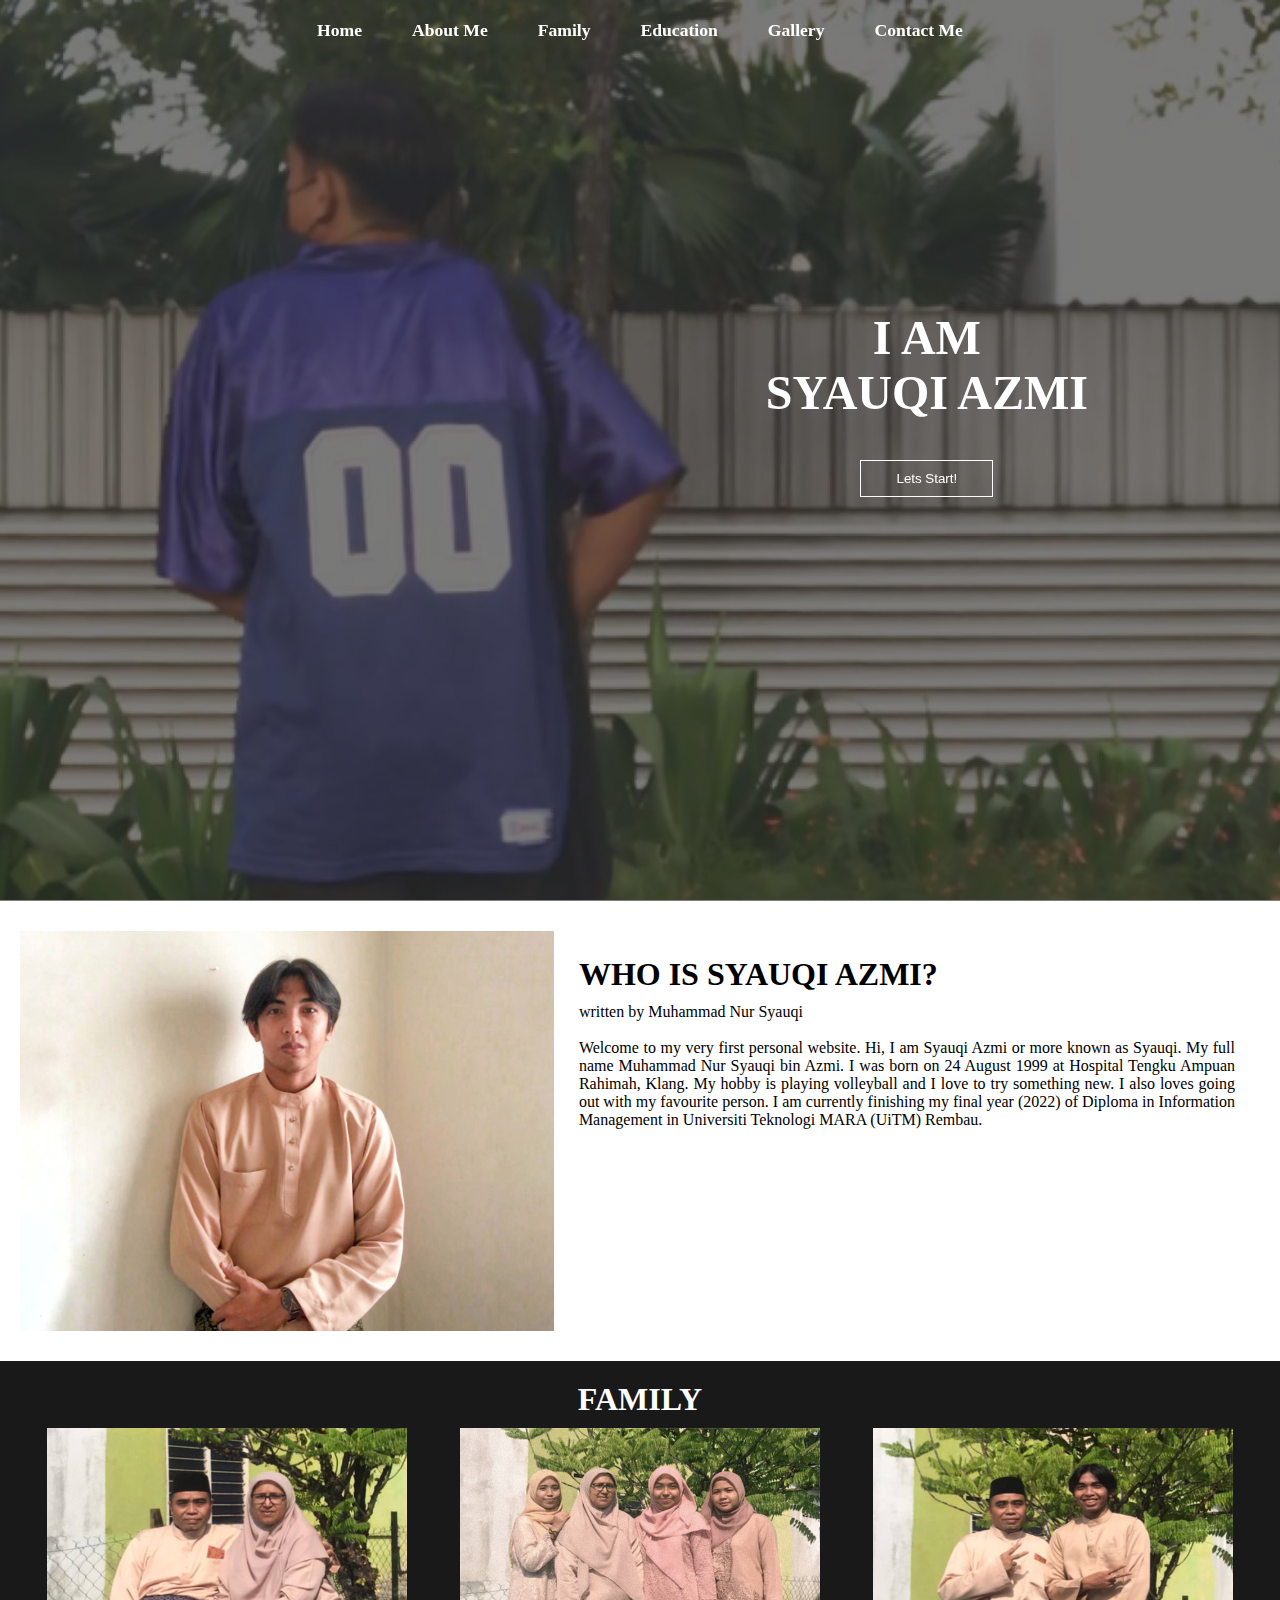
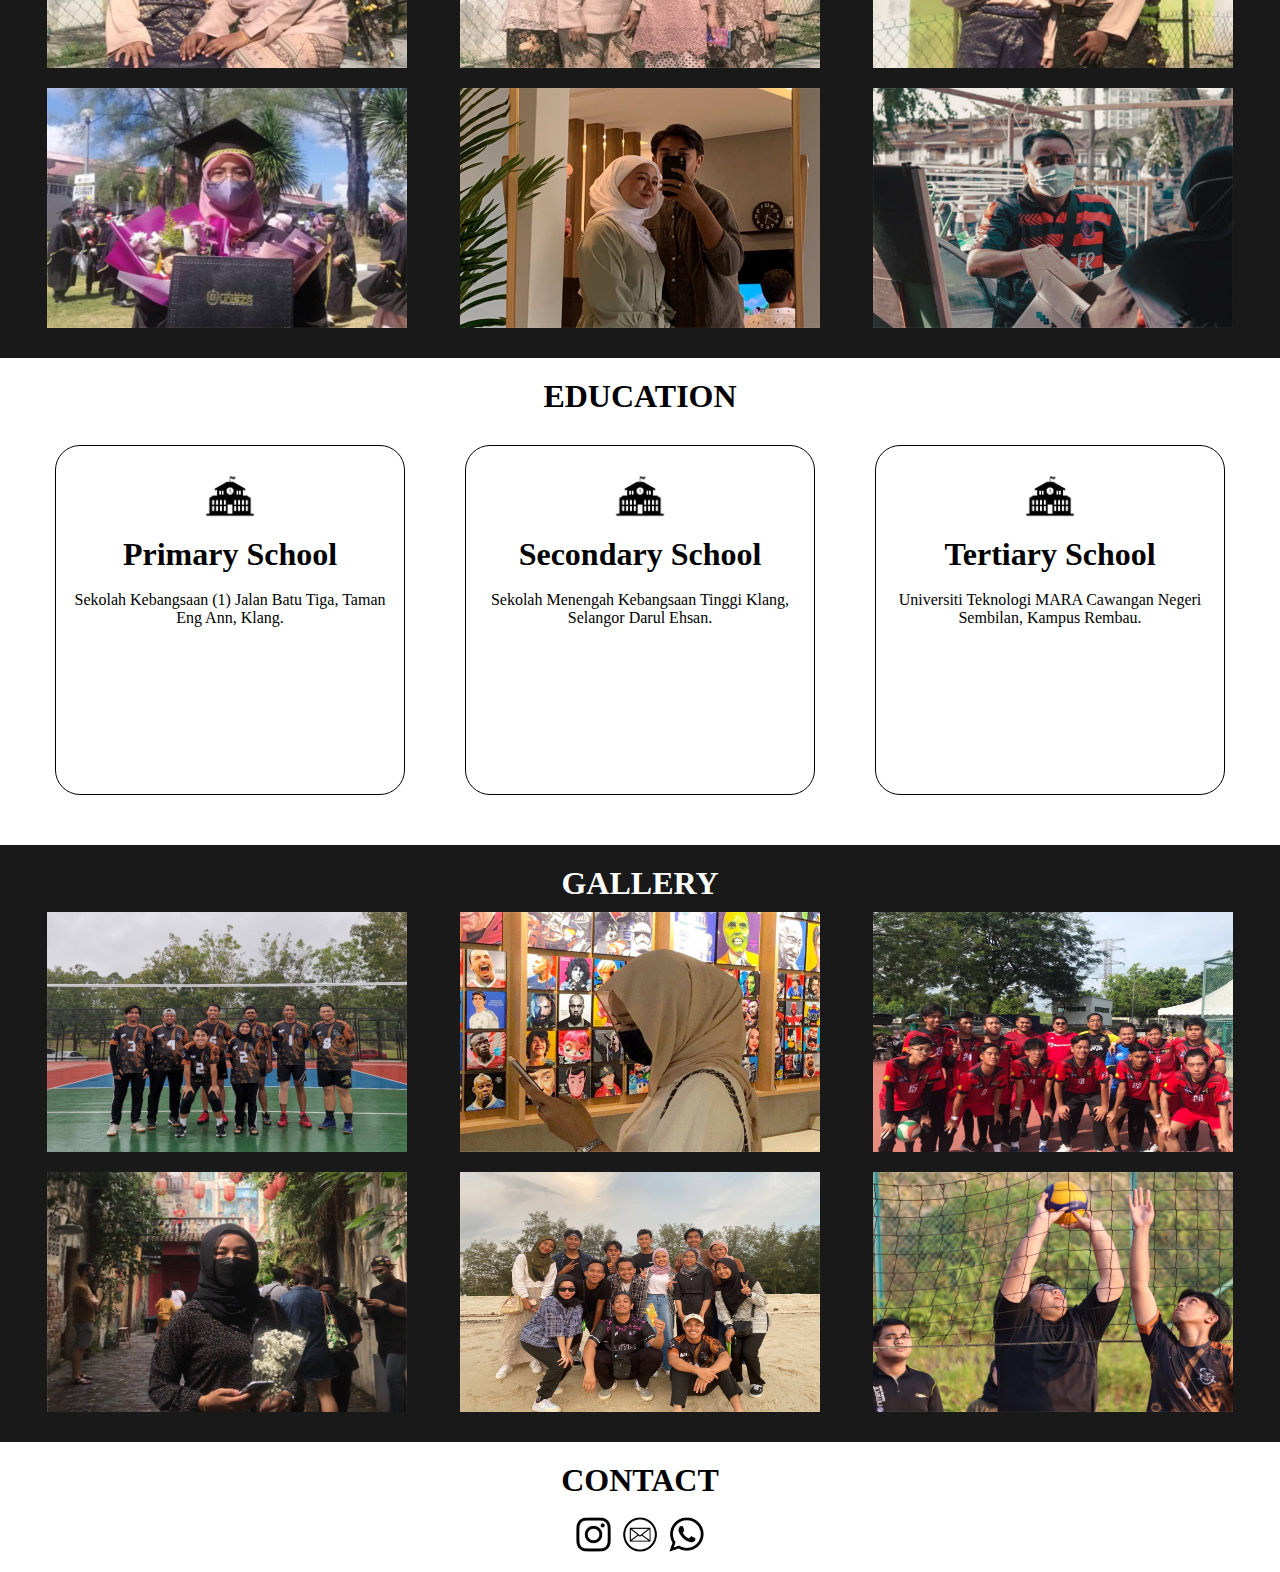
<file: index.html>
<html lang="en">
<head>
    <meta charset="UTF-8">
    <meta name="viewport" content="width=device-width, initial-scale=1.0">
    <title>Document</title>
    <link rel="stylesheet" href="index.css">
    <link rel="stylesheet" media="screen and (max-width:800px)" href="CSS Folder/tablet.css">
    <link rel="stylesheet" media="screen and (max-width:530px)" href="CSS Folder/phone.css">
</head>
<body>
    <nav class="navbar">
        <ul>
            <li><a href="index.html">Home</a></li>
            <li><a href="about.html">About Me</a></li>
            <li><a href="family.html">Family</a></li>
            <li><a href="education.html">Education</a></li>
            <li><a href="gallery.html">Gallery</a></li>
            <li><a href="#contact">Contact Me</a></li>
        </ul>
    </nav>

    <section id="home">
        <div class="main">
            <h1 class="heading">I AM <br>SYAUQI AZMI</h1>
            <button class="btn">
                Lets Start!
            </button>
        </div>
    </section>

    <section id="about">
        <div id="pic">
            <img src="Photos/About Nurami 1.jpg" alt="">
            <div id="intro">
                <h2>WHO IS SYAUQI AZMI?</h2>
                <p>written by Muhammad Nur Syauqi<br><br>Welcome to my very first personal website. Hi, I am Syauqi Azmi or more known as Syauqi. My full name Muhammad Nur Syauqi bin Azmi. I was born on 24 August 1999 at Hospital Tengku Ampuan Rahimah, Klang. My hobby is playing volleyball and I love to try something new. I also loves going out with my favourite person. I am currently finishing my final year (2022) of Diploma in Information Management in Universiti Teknologi MARA (UiTM) Rembau.</p>
            </div>
        </div>
    </section>

    <section id="family">
        <h1 class="headings">FAMILY</h1>
        <div class="gallery">
            <img src="Photos/Gallery Family 2.jpg">
            <img src="Photos/Gallery Family 3.jpg">
            <img src="Photos/Gallery Family 7.jpg">
            <img src="Photos/Gallery Family 4.jpg">
            <img src="Photos/Gallery Family 5.jpg">
            <img src="Photos/Gallery Family 1.jpg">
        </div>
    </section>
    
    <section id="education">
        <h1 class="headings">EDUCATION</h1>
        <div class="row">
            <div class="box">
                <img src="Photos/Symbol for School.png" alt=",">
                <h1 class="headings">Primary School</h1>
                <br>
                <p>Sekolah Kebangsaan (1) Jalan Batu Tiga, Taman Eng Ann, Klang.</p>
            </div>
            <div class="box">
                <img src="Photos/Symbol for School.png" alt=",">
                <h1 class="headings">Secondary School</h1>
                <br>
                <p>Sekolah Menengah Kebangsaan Tinggi Klang, Selangor Darul Ehsan.</p>
            </div>
            <div class="box">
                <img src="Photos/Symbol for School.png" alt=",">
                <h1 class="headings">Tertiary School</h1>
                <br>
                <p>Universiti Teknologi MARA Cawangan Negeri Sembilan, Kampus Rembau.</p>
            </div>
        </div>
    </section>

    <section id="gallery">
        <h1 class="headings">GALLERY</h1>
        <style>
            Gallery{
                background-color: black;
            }
        </style>
        <div class="gallery">
            <img src="Photos/Gallery Image 1.jpg">
            <img src="Photos/Gallery Image 2.jpg">
            <img src="Photos/Gallery Image 3.jpg">
            <img src="Photos/Gallery Image 6.jpg">
            <img src="Photos/Gallery Image 5.jpg">
            <img src="Photos/Gallery Image 4.jpg">
        </div>
    </section>

    <section id="contact">
        <h1 class="headings">CONTACT</h1>
        <br>
        <div class="row">
            <a href="https://www.instagram.com/syauqiami/" target="_blank">
            <img src="Photos/Logo Instagram.jpg" width="auto" height="35">
            </a>
            
            <a href="mailto:mdnursyauqi@gmail.com?" subject="Hello there!" target="_blank">
            <img src="Photos/Logo Email.jpg" width="auto" height="35">
            </a>
            
            <a href="https://wa.me/60182870304" target="_blank">
            <img src="Photos/Logo Whatsapp.jpg" width="auto" height="35">
            </a>
        </div>
    </section>

</body>
</html>
</file>
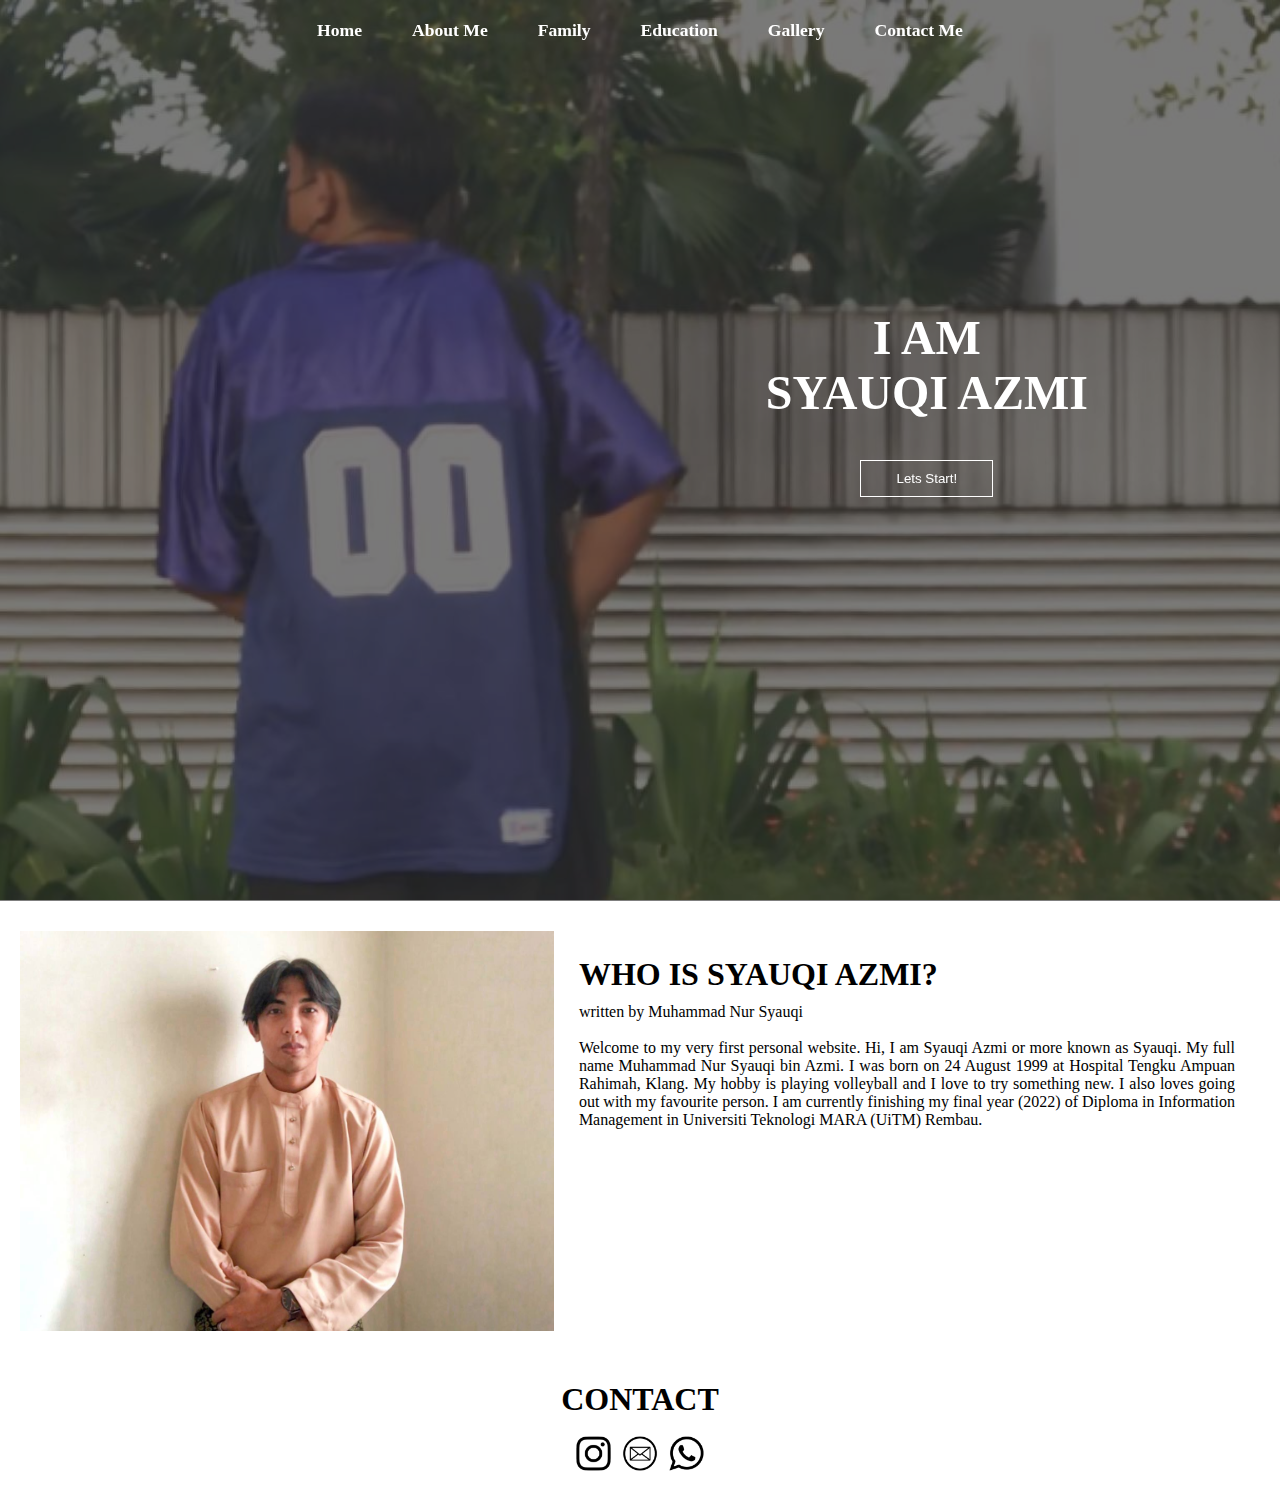
<file: about.html>
<html lang="en">
<head>
    <meta charset="UTF-8">
    <meta name="viewport" content="width=device-width, initial-scale=1.0">
    <title>Document</title>
    <link rel="stylesheet" href="index.css">
    <link rel="stylesheet" media="screen and (max-width:800px)" href="CSS Folder/tablet.css">
    <link rel="stylesheet" media="screen and (max-width:530px)" href="CSS Folder/phone.css">
</head>
<body>
    <nav class="navbar">
        <ul>
            <li><a href="index.html">Home</a></li>
            <li><a href="about.html">About Me</a></li>
            <li><a href="family.html">Family</a></li>
            <li><a href="education.html">Education</a></li>
            <li><a href="gallery.html">Gallery</a></li>
            <li><a href="#contact">Contact Me</a></li>
        </ul>
    </nav>

    <section id="home">
        <div class="main">
            <h1 class="heading">I AM <br>SYAUQI AZMI</h1>
            <button class="btn">
                Lets Start!
            </button>
        </div>
    </section>

    <section id="about">
        <div id="pic">
            <img src="Photos/About Nurami 1.jpg" alt="">
            <div id="intro">
                <h2>WHO IS SYAUQI AZMI?</h2>
                <p>written by Muhammad Nur Syauqi<br><br>Welcome to my very first personal website. Hi, I am Syauqi Azmi or more known as Syauqi. My full name Muhammad Nur Syauqi bin Azmi. I was born on 24 August 1999 at Hospital Tengku Ampuan Rahimah, Klang. My hobby is playing volleyball and I love to try something new. I also loves going out with my favourite person. I am currently finishing my final year (2022) of Diploma in Information Management in Universiti Teknologi MARA (UiTM) Rembau.</p>
            </div>
        </div>
    </section>

    <section id="contact">
        <h1 class="headings">CONTACT</h1>
        <br>
        <div class="row">
            <a href="https://www.instagram.com/syauqiami/" target="_blank">
            <img src="Photos/Logo Instagram.jpg" width="auto" height="35">
            </a>
            
            <a href="mailto:mdnursyauqi@gmail.com?" subject="Hello there!" target="_blank">
            <img src="Photos/Logo Email.jpg" width="auto" height="35">
            </a>
            
            <a href="https://wa.me/60182870304" target="_blank">
            <img src="Photos/Logo Whatsapp.jpg" width="auto" height="35">
            </a>
        </div>
    </section>

</body>
</html>
</file>
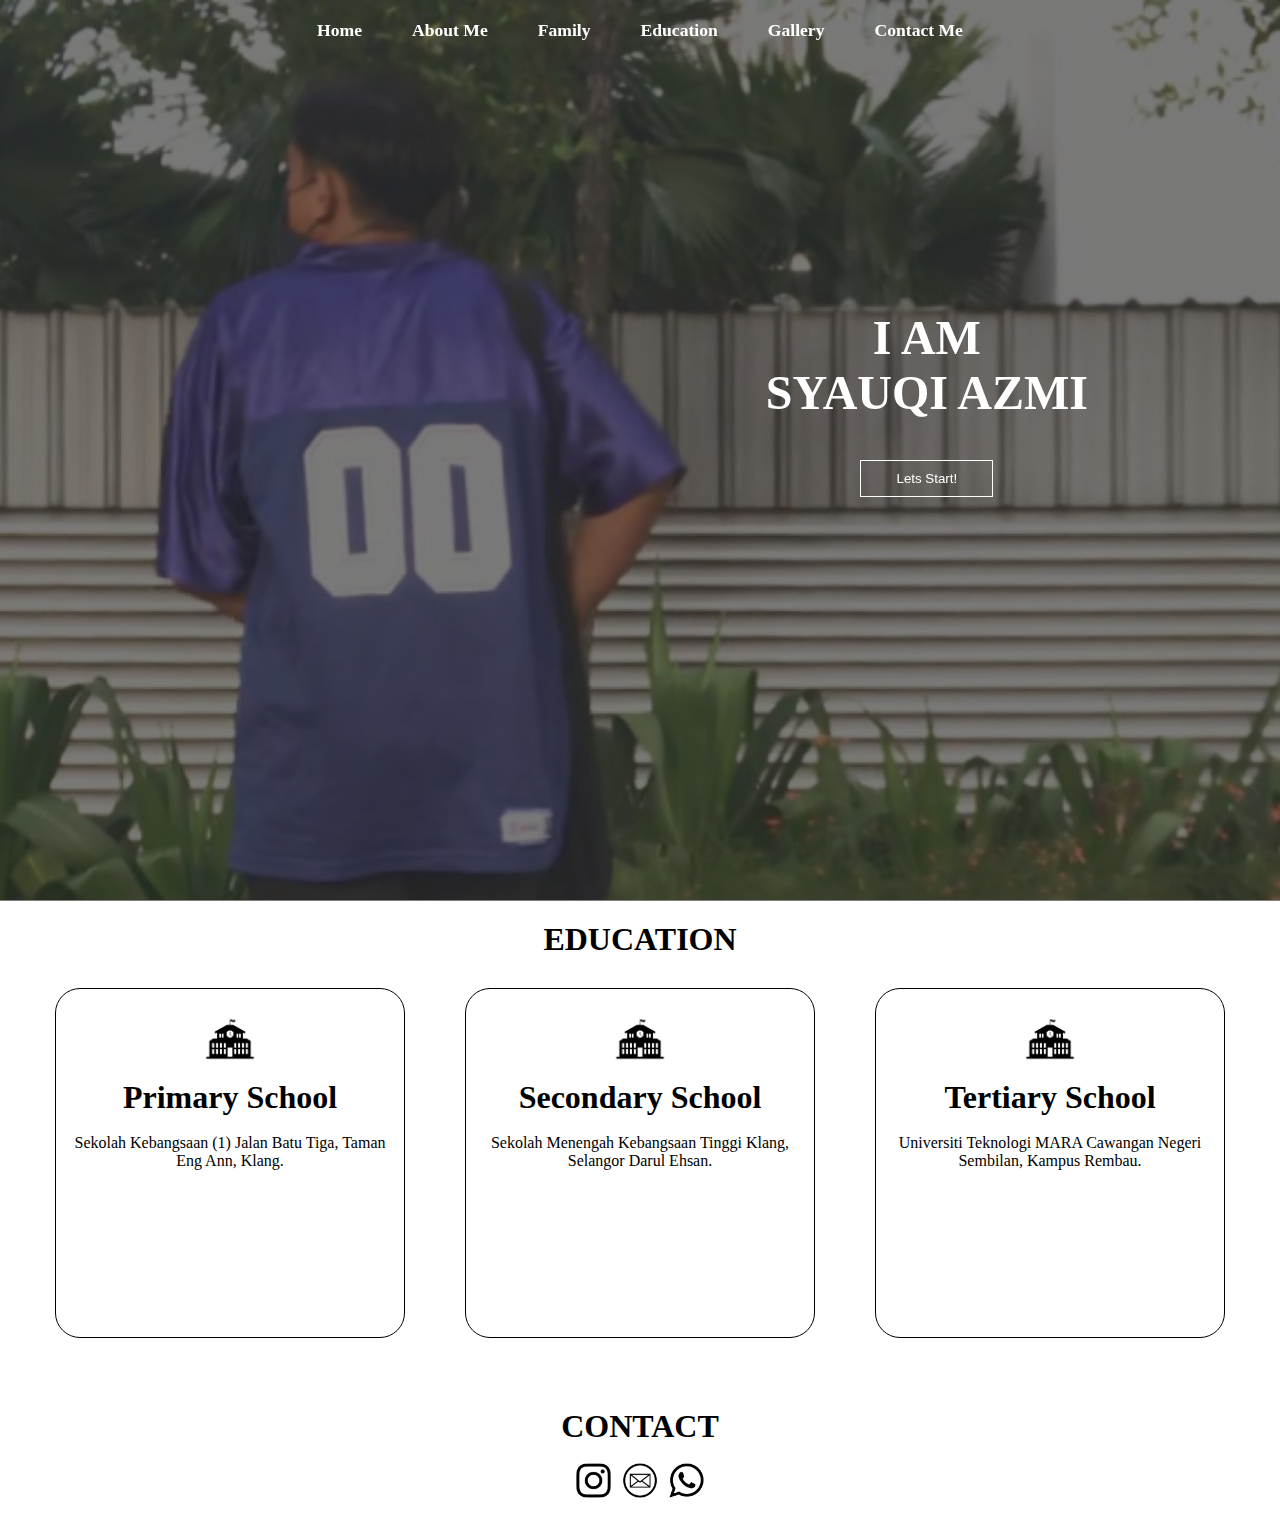
<file: education.html>
<html lang="en">
<head>
    <meta charset="UTF-8">
    <meta name="viewport" content="width=device-width, initial-scale=1.0">
    <title>Document</title>
    <link rel="stylesheet" href="index.css">
    <link rel="stylesheet" media="screen and (max-width:800px)" href="CSS Folder/tablet.css">
    <link rel="stylesheet" media="screen and (max-width:530px)" href="CSS Folder/phone.css">
</head>
<body>
    <nav class="navbar">
        <ul>
            <li><a href="index.html">Home</a></li>
            <li><a href="about.html">About Me</a></li>
            <li><a href="family.html">Family</a></li>
            <li><a href="education.html">Education</a></li>
            <li><a href="gallery.html">Gallery</a></li>
            <li><a href="#contact">Contact Me</a></li>
        </ul>
    </nav>

    <section id="home">
        <div class="main">
            <h1 class="heading">I AM <br>SYAUQI AZMI</h1>
            <button class="btn">
                Lets Start!
            </button>
        </div>
    </section>

    <section id="education">
        <h1 class="headings">EDUCATION</h1>
        <div class="row">
            <div class="box">
                <img src="Photos/Symbol for School.png" alt=",">
                <h1 class="headings">Primary School</h1>
                <br>
                <p>Sekolah Kebangsaan (1) Jalan Batu Tiga, Taman Eng Ann, Klang.</p>
            </div>
            <div class="box">
                <img src="Photos/Symbol for School.png" alt=",">
                <h1 class="headings">Secondary School</h1>
                <br>
                <p>Sekolah Menengah Kebangsaan Tinggi Klang, Selangor Darul Ehsan.</p>
            </div>
            <div class="box">
                <img src="Photos/Symbol for School.png" alt=",">
                <h1 class="headings">Tertiary School</h1>
                <br>
                <p>Universiti Teknologi MARA Cawangan Negeri Sembilan, Kampus Rembau.</p>
            </div>
        </div>
    </section>

    <section id="contact">
        <h1 class="headings">CONTACT</h1>
        <br>
        <div class="row">
            <a href="https://www.instagram.com/syauqiami/" target="_blank">
            <img src="Photos/Logo Instagram.jpg" width="auto" height="35">
            </a>
            
            <a href="mailto:mdnursyauqi@gmail.com?" subject="Hello there!" target="_blank">
            <img src="Photos/Logo Email.jpg" width="auto" height="35">
            </a>
            
            <a href="https://wa.me/60182870304" target="_blank">
            <img src="Photos/Logo Whatsapp.jpg" width="auto" height="35">
            </a>
        </div>
    </section>

</body>
</html>
</file>
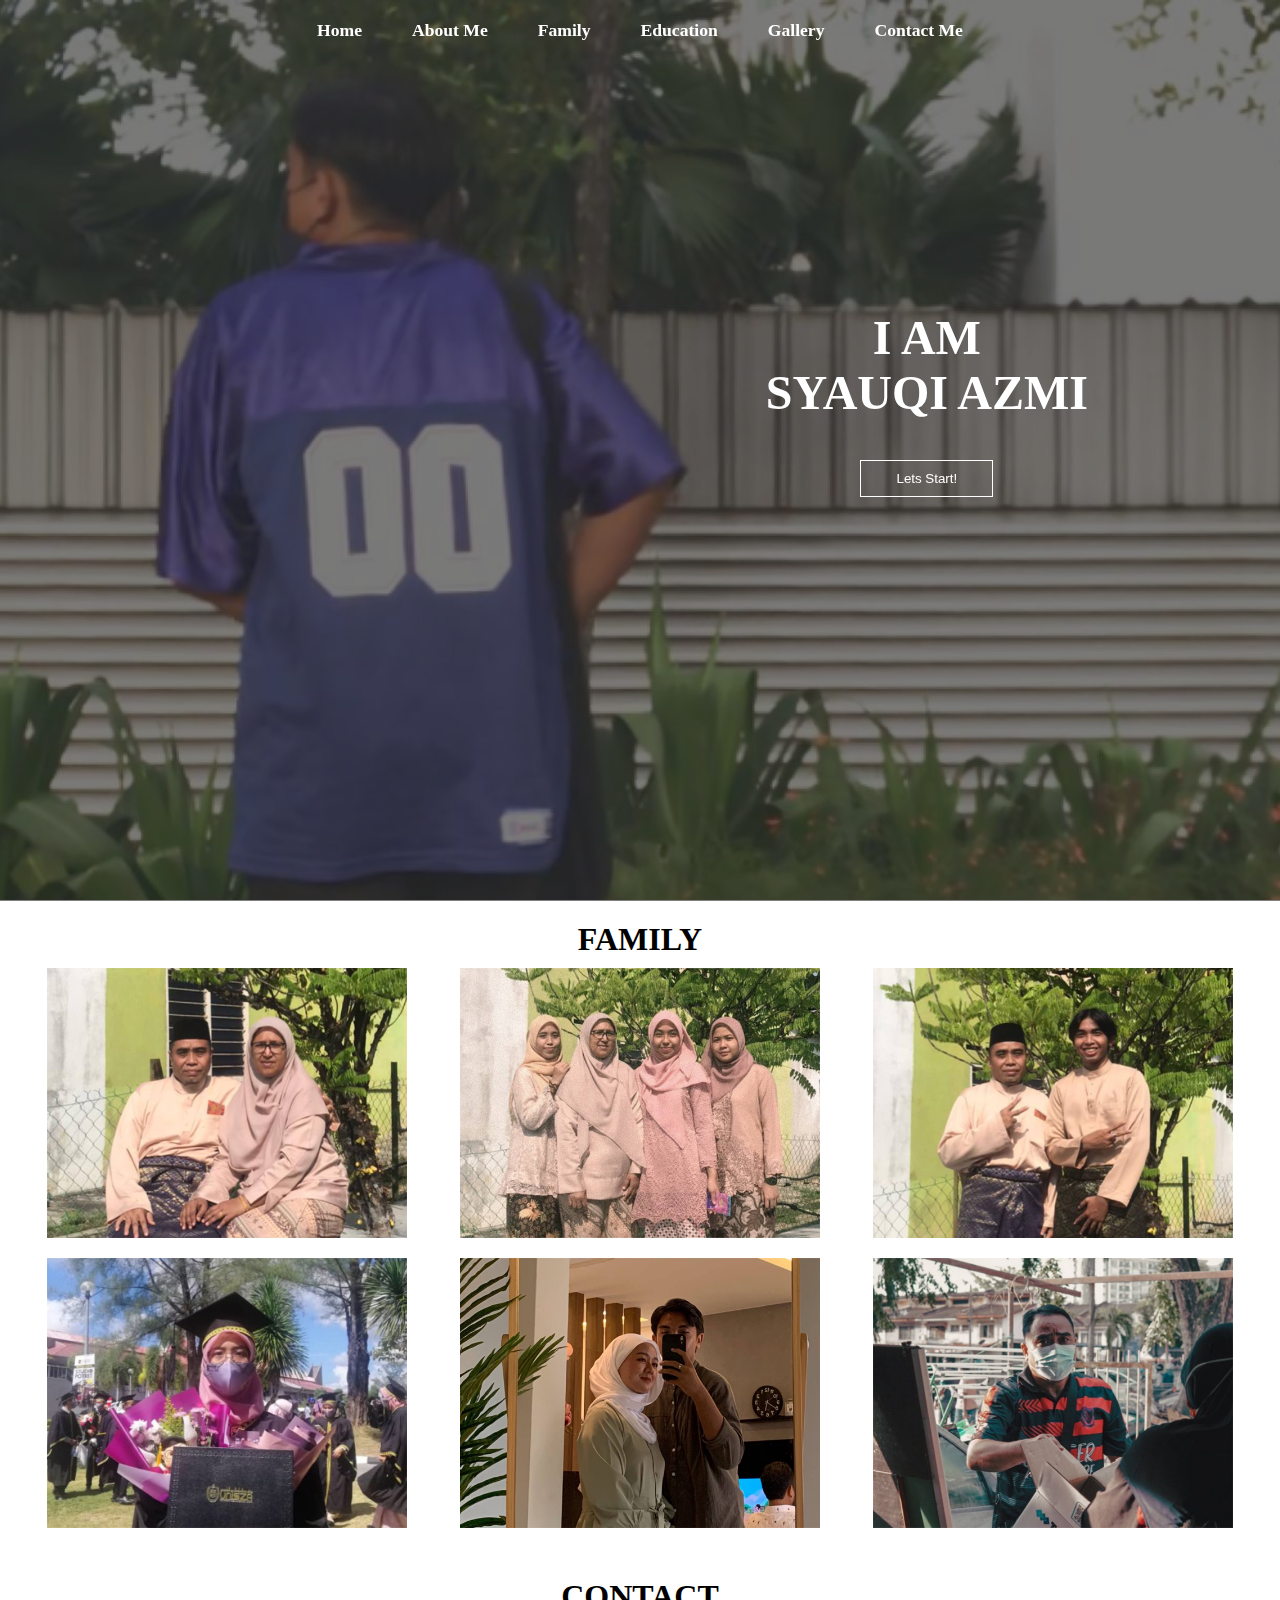
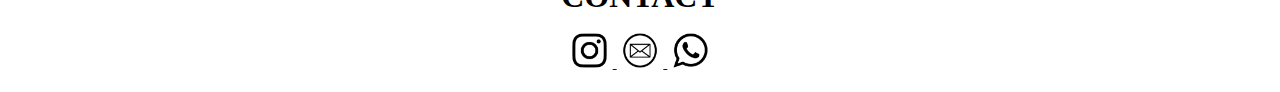
<file: family.html>
<html lang="en">
<head>
    <meta charset="UTF-8">
    <meta name="viewport" content="width=device-width, initial-scale=1.0">
    <title>Document</title>
    <link rel="stylesheet" href="family.css">
    <link rel="stylesheet" media="screen and (max-width:800px)" href="CSS Folder/tablet.css">
    <link rel="stylesheet" media="screen and (max-width:530px)" href="CSS Folder/phone.css">
</head>
<body>
    <nav class="navbar">
        <ul>
            <li><a href="index.html">Home</a></li>
            <li><a href="about.html">About Me</a></li>
            <li><a href="family.html">Family</a></li>
            <li><a href="education.html">Education</a></li>
            <li><a href="gallery.html">Gallery</a></li>
            <li><a href="#contact">Contact Me</a></li>
        </ul>
    </nav>

    <section id="home">
        <div class="main">
            <h1 class="heading">I AM <br>SYAUQI AZMI</h1>
            <button class="btn">
                Lets Start!
            </button>
        </div>
    </section>

    <section id="family">
        <h1 class="headings">FAMILY</h1>
        <div class="gallery">
            <img src="Photos/Gallery Family 2.jpg">
            <img src="Photos/Gallery Family 3.jpg">
            <img src="Photos/Gallery Family 7.jpg">
            <img src="Photos/Gallery Family 4.jpg">
            <img src="Photos/Gallery Family 5.jpg">
            <img src="Photos/Gallery Family 1.jpg">
        </div>
    </section>

    <section id="contact">
        <h1 class="headings">CONTACT</h1>
        <br>
        <div class="row">
            <a href="https://www.instagram.com/syauqiami/" target="_blank">
            <img src="Photos/Logo Instagram.jpg" width="auto" height="35">
            </a>
            
            <a href="mailto:mdnursyauqi@gmail.com?" subject="Hello there!" target="_blank">
            <img src="Photos/Logo Email.jpg" width="auto" height="35">
            </a>

            <a href="https://wa.me/60182870304" target="_blank">
            <img src="Photos/Logo Whatsapp.jpg" width="auto" height="35">
            </a>
        </div>
    </section>

</body>
</html>
</file>
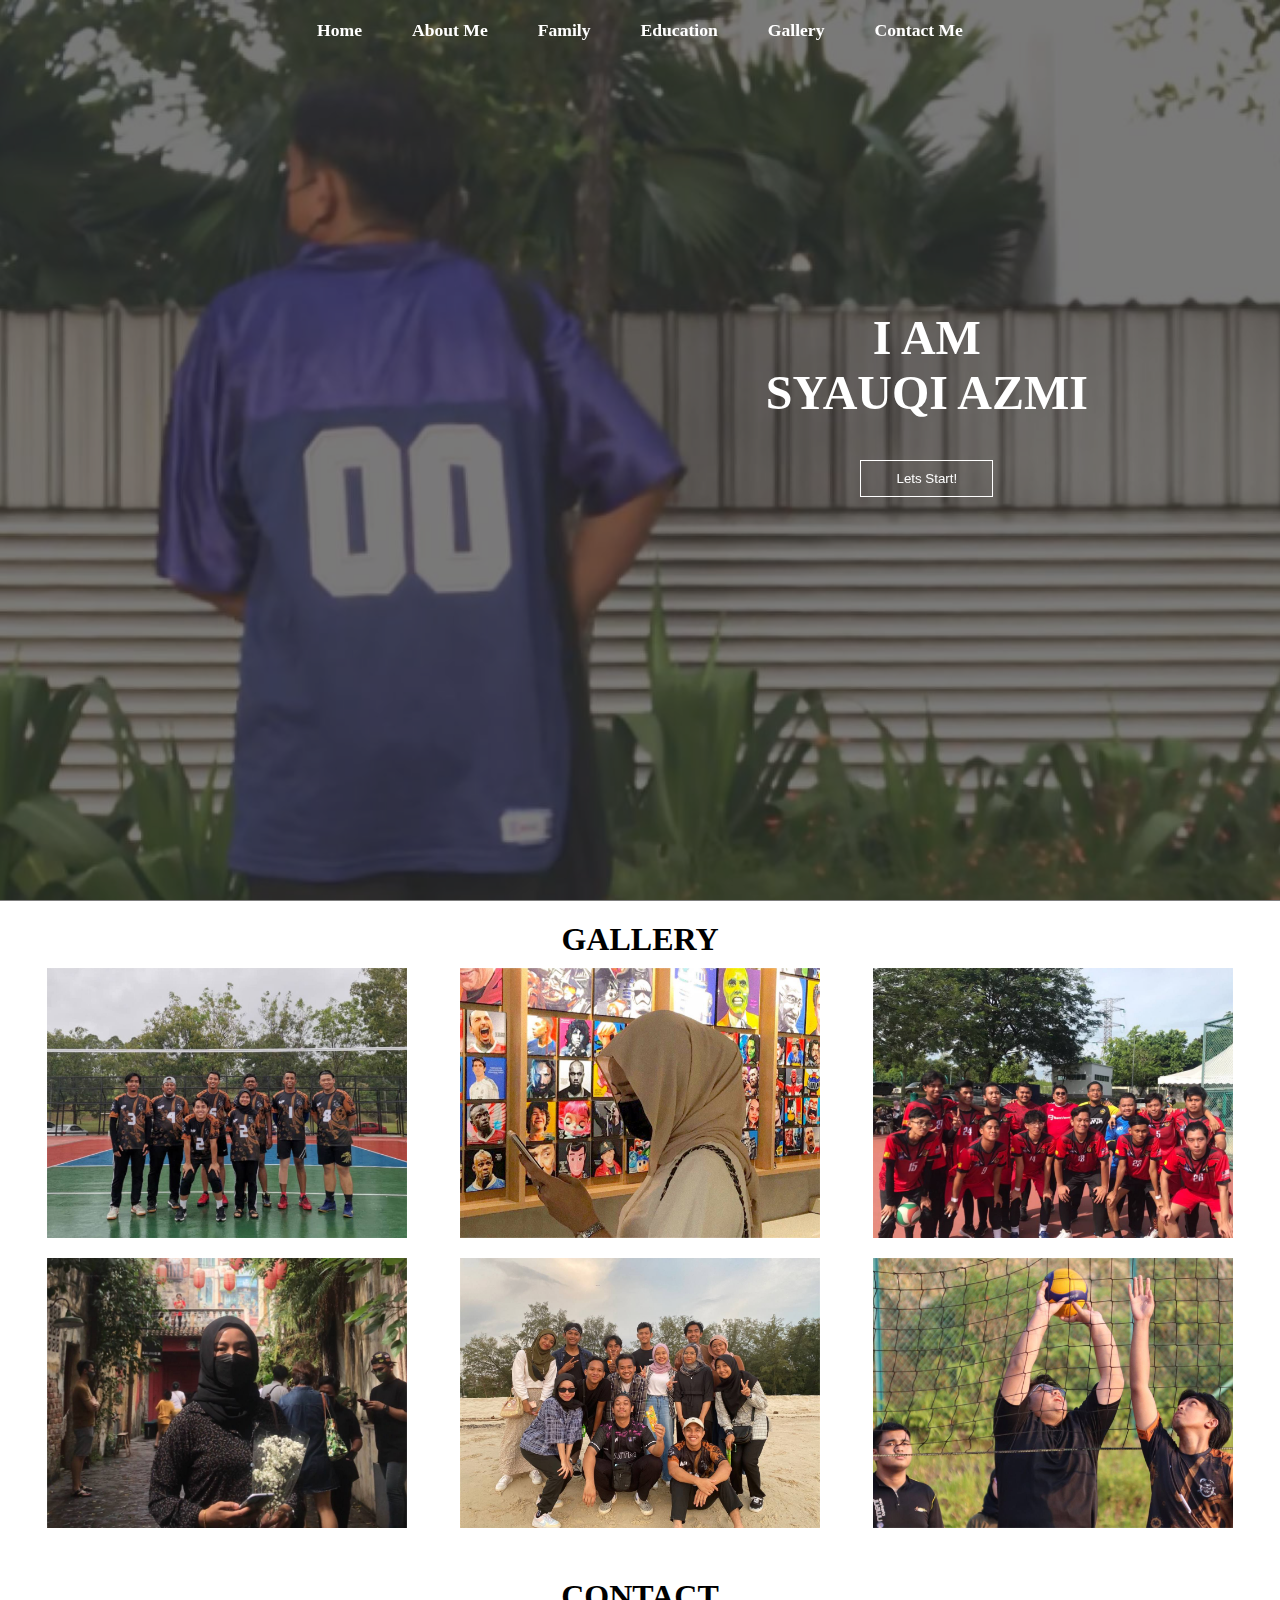
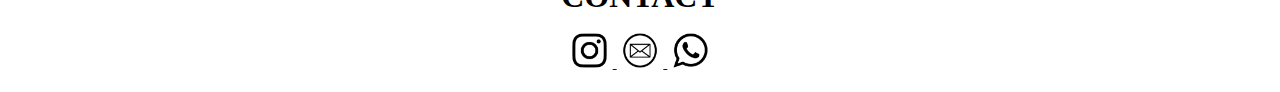
<file: gallery.html>
<html lang="en">
<head>
    <meta charset="UTF-8">
    <meta name="viewport" content="width=device-width, initial-scale=1.0">
    <title>Document</title>
    <link rel="stylesheet" href="gallery.css">
    <link rel="stylesheet" media="screen and (max-width:800px)" href="CSS Folder/tablet.css">
    <link rel="stylesheet" media="screen and (max-width:530px)" href="CSS Folder/phone.css">
</head>
<body>
    <nav class="navbar">
        <ul>
            <li><a href="index.html">Home</a></li>
            <li><a href="about.html">About Me</a></li>
            <li><a href="family.html">Family</a></li>
            <li><a href="education.html">Education</a></li>
            <li><a href="gallery.html">Gallery</a></li>
            <li><a href="#contact">Contact Me</a></li>
        </ul>
    </nav>

    <section id="home">
        <div class="main">
            <h1 class="heading">I AM <br>SYAUQI AZMI</h1>
            <button class="btn">
                Lets Start!
            </button>
        </div>
    </section>

    <section id="gallery">
        <h1 class="headings">GALLERY</h1>
        <div class="gallery">
            <img src="Photos/Gallery Image 1.jpg">
            <img src="Photos/Gallery Image 2.jpg">
            <img src="Photos/Gallery Image 3.jpg">
            <img src="Photos/Gallery Image 6.jpg">
            <img src="Photos/Gallery Image 5.jpg">
            <img src="Photos/Gallery Image 4.jpg">
        </div>
    </section>

    <section id="contact">
        <h1 class="headings">CONTACT</h1>
        <br>
        <div class="row">
            <a href="https://www.instagram.com/syauqiami/" target="_blank">
            <img src="Photos/Logo Instagram.jpg" width="auto" height="35">
            </a>

            <a href="mailto:mdnursyauqi@gmail.com?" subject="Hello there!" target="_blank">
            <img src="Photos/Logo Email.jpg" width="auto" height="35">
            </a>
            
            <a href="https://wa.me/60182870304" target="_blank">
            <img src="Photos/Logo Whatsapp.jpg" width="auto" height="35">
            </a>
        </div>
    </section>

</body>
</html>
</file>
<file: index.css>
*{
    margin: 0;
    padding: 0;
    box-sizing: border-box;
}
html{
    scroll-behavior: smooth;
}

/* Navbar */
.navbar{
    display: flex;
    justify-content: center;
    align-items: center;
    background-color: rgba(0, 0, 0, 0.5);
    position: sticky;
    top: 0;
}
.navbar ul{
    display: flex;
    list-style: none;
    margin: 20px 0px;

}
.navbar ul li{
    font-family: century 'Franklin Gothic Medium', 'Arial Narrow', Arial, sans-serif;
    font-size: 1.1rem;
    font-weight: 600;
}
.navbar ul li a{
    text-decoration: none;
    color: white;
    padding: 8px 25px;
    transition: all .5s ease;
}
.navbar ul li a:hover{
    background-color: white;
    color: black;
    box-shadow: 0 0 10px beige;
}

/* Home Section */
#home{
    display: flex;
    flex-direction: column;
    color: white;
    background-color: rgba(0, 0, 0, 0.5);
    height: 840px;
    justify-content: center;
    align-items: center;
    color: white;
}
#home::before{
    content: "";
    position: absolute;
    top: 0;
    right: 0;
    background: url(Photos/About\ Syauqi.jpg) no-repeat center center/cover;
    height: 900px;
    width: 100%;
    z-index: -1;
    opacity: .8;
}
.main{
    display: flex;
    flex-direction: column;
    /* border: 1px solid white; */
    align-items: center;
    position: absolute;
    top: 30%;
    right: 15%;
}
.heading{
    font-family: century 'Franklin Gothic Medium', 'Arial Narrow', Arial, sans-serif;
    font-size: 3rem;
    text-align: center;
    margin: 40px 0px;
}
.btn{
    padding: 10px 35px;
    background-color: transparent;
    border: 1px solid white;
    color: white;
    outline: none;
    transition: .6s ease;
}
.btn:hover{
    cursor: pointer;
    background-color: white;
    color: black;
    box-shadow: 0 0 5x white, 0 0 10px white, 0 0 15px white;
    font-weight: bold;
}

/* About Section */
#about{
    display: flex;
    flex-direction: column;
    box-sizing: border-box;
    align-items: center;
    padding: 20px;
    margin-bottom: 10px;
}
#pic{
    display: flex;
    margin-top: 10px;
}

#pic img{
    width: 550px;
    height: 400px;
}
#intro{
    display: flex;
    flex-direction: column;
    text-align: justify;
    padding: 25px;
}
#intro h2{
    font-size: 2rem;
    text-align: left;
    margin-bottom: 10px;
}

/* Family Section */
#family{
    display: flex;
    flex-direction: column;
    background-color: rgba(0, 0, 0, 0.9);
    color: white;
    align-items: center;
    padding: 20px;
}
.gallery{
    display: flex;
    flex-wrap: wrap;
    justify-content: space-around;
    box-sizing: border-box;
}
.gallery img{
    width: 340px;
    height: 300px;
    margin: 20px;
}

/* Education Section */
#education{
    display: flex;
    flex-direction: column;
    align-items: center;
    padding-top: 20px;
    padding: 20px;
}
.row{
    display: flex;
    flex-wrap: wrap; 
    justify-content: space-around;
    box-sizing: border-box;
}
.box {
    display: flex;
    flex-direction: column;
    width: 350px;
    height: 350px;
    border: 1px solid black;
    margin: 30px;
    align-items: center;
    text-align: center;
    padding: 10px;
    border-radius: 25px;
    background: linear-gradient(to top, rgb(210, 180, 130) 50%, white 50%);
    background-size: 100% 200%;
    transition: all .8s;
}
.box:hover{
    background-position: left bottom;
    color: white;
    border: none;
    box-shadow: 0 0 20px rgb(210, 180, 130);
}
.box img{
    width: 80px;
    height: 80px;
    padding: 10px;
}

/* Gallery Section */
#gallery{
    display: flex;
    flex-direction: column;
    background-color: rgba(0, 0, 0, 0.9);
    color: white;
    align-items: center;
    padding: 20px;
}
.gallery{
    display: flex;
    flex-wrap: wrap;
    justify-content: space-around;
    box-sizing: border-box;
}
.gallery img{
    width: 360px;
    height: 240px;
    margin: 10px;
}

/* Contact Section */
#contact{
    display: flex;
    flex-direction: column;
    align-items: center;
    padding-top: 20px;
    padding: 20px;
}
</file>
<file: CSS Folder/tablet.css>
/* Navbar */
.navbar ul{
    flex-wrap: wrap;
    justify-content: center;
}

/* Headings */
.heading{
    font-size: 2.5rem;
}

/* About */
#pic{
    flex-direction: column;
    align-items: center;
}
#pic img{
    width: 475px;
    height: 340px;
}
#intro h2{
    text-align: center;
    padding: 10px;
    margin-bottom: 0px;
}
#intro p{
    text-align: center;
}

/* Family */
.gallery img{
    width: 475px;
    height: 340px;
    margin: 20px;
}

/* Gallery */
.gallery img{
    width: 475px;
    height: 340px;
    margin: 20px;
}
</file>
<file: CSS Folder/phone.css>
/* Home */
#home{
    height: 820px;
}
.headings{
    font-size: 1.7rem;
}

/* About */
#pic img{
    width: 300px;
    height: 210px;
}
#intro h2{
    font-size: 1.5rem;
}

/* Family */
.gallery img{
    width: 300px;
    height: 210px;
    margin: 20px;
}

/* Gallery */
.gallery img{
    width: 300px;
    height: 210px;
    margin: 20px;
}
</file>
<file: family.css>
*{
    margin: 0;
    padding: 0;
    box-sizing: border-box;
}
html{
    scroll-behavior: smooth;
}

/* Navbar */
.navbar{
    display: flex;
    justify-content: center;
    align-items: center;
    background-color: rgba(0, 0, 0, 0.5);
    position: sticky;
    top: 0;
}
.navbar ul{
    display: flex;
    list-style: none;
    margin: 20px 0px;

}
.navbar ul li{
    font-family: century 'Franklin Gothic Medium', 'Arial Narrow', Arial, sans-serif;
    font-size: 1.1rem;
    font-weight: 600;
}
.navbar ul li a{
    text-decoration: none;
    color: white;
    padding: 8px 25px;
    transition: all .5s ease;
}
.navbar ul li a:hover{
    background-color: white;
    color: black;
    box-shadow: 0 0 10px beige;
}

/* Home Section */
#home{
    display: flex;
    flex-direction: column;
    color: white;
    background-color: rgba(0, 0, 0, 0.5);
    height: 840px;
    justify-content: center;
    align-items: center;
    color: white;
}
#home::before{
    content: "";
    position: absolute;
    top: 0;
    right: 0;
    background: url(Photos/About\ Syauqi.jpg) no-repeat center center/cover;
    height: 900px;
    width: 100%;
    z-index: -1;
    opacity: .8;
}
.main{
    display: flex;
    flex-direction: column;
    /* border: 1px solid white; */
    align-items: center;
    position: absolute;
    top: 30%;
    right: 15%;
}
.heading{
    font-family: century 'Franklin Gothic Medium', 'Arial Narrow', Arial, sans-serif;
    font-size: 3rem;
    text-align: center;
    margin: 40px 0px;
}
.btn{
    padding: 10px 35px;
    background-color: transparent;
    border: 1px solid white;
    color: white;
    outline: none;
    transition: .6s ease;
}
.btn:hover{
    cursor: pointer;
    background-color: white;
    color: black;
    box-shadow: 0 0 5x white, 0 0 10px white, 0 0 15px white;
    font-weight: bold;
}

/* About Section */
#about{
    display: flex;
    flex-direction: column;
    box-sizing: border-box;
    padding: 20px;
    margin-bottom: 50px;
}
#pic{
    display: flex;
}

#pic img{
    width: 550px;
    height: 400px;
}
#intro{
    display: flex;
    flex-direction: column;
    text-align: justify;
    padding: 10px;
}
#intro h2{
    font-size: 2rem;
    margin-bottom: 10px;
}

/* Family Section */
#family{
    display: flex;
    flex-direction: column;
    background-color: white;
    color: black;
    align-items: center;
    padding: 20px;
}
.gallery{
    display: flex;
    flex-wrap: wrap;
    justify-content: space-around;
    box-sizing: border-box;
}
.gallery img{
    width: 360px;
    height: 270px;
    margin: 10px;
}

/* Contact Section */
#contact{
    display: flex;
    flex-direction: column;
    align-items: center;
    padding-top: 20px;
    padding: 20px;
}
</file>
<file: gallery.css>
*{
    margin: 0;
    padding: 0;
    box-sizing: border-box;
}
html{
    scroll-behavior: smooth;
}

/* Navbar */
.navbar{
    display: flex;
    justify-content: center;
    align-items: center;
    background-color: rgba(0, 0, 0, 0.5);
    position: sticky;
    top: 0;
}
.navbar ul{
    display: flex;
    list-style: none;
    margin: 20px 0px;

}
.navbar ul li{
    font-family: century 'Franklin Gothic Medium', 'Arial Narrow', Arial, sans-serif;
    font-size: 1.1rem;
    font-weight: 600;
}
.navbar ul li a{
    text-decoration: none;
    color: white;
    padding: 8px 25px;
    transition: all .5s ease;
}
.navbar ul li a:hover{
    background-color: white;
    color: black;
    box-shadow: 0 0 10px beige;
}

/* Home Section */
#home{
    display: flex;
    flex-direction: column;
    color: white;
    background-color: rgba(0, 0, 0, 0.5);
    height: 840px;
    justify-content: center;
    align-items: center;
    color: white;
}
#home::before{
    content: "";
    position: absolute;
    top: 0;
    right: 0;
    background: url(Photos/About\ Syauqi.jpg) no-repeat center center/cover;
    height: 900px;
    width: 100%;
    z-index: -1;
    opacity: .8;
}
.main{
    display: flex;
    flex-direction: column;
    /* border: 1px solid white; */
    align-items: center;
    position: absolute;
    top: 30%;
    right: 15%;
}
.heading{
    font-family: century 'Franklin Gothic Medium', 'Arial Narrow', Arial, sans-serif;
    font-size: 3rem;
    text-align: center;
    margin: 40px 0px;
}
.btn{
    padding: 10px 35px;
    background-color: transparent;
    border: 1px solid white;
    color: white;
    outline: none;
    transition: .6s ease;
}
.btn:hover{
    cursor: pointer;
    background-color: white;
    color: black;
    box-shadow: 0 0 5x white, 0 0 10px white, 0 0 15px white;
    font-weight: bold;
}

/* About Section */
#about{
    display: flex;
    flex-direction: column;
    box-sizing: border-box;
    padding: 20px;
    margin-bottom: 50px;
}
#pic{
    display: flex;
}

#pic img{
    width: 550px;
    height: 400px;
}
#intro{
    display: flex;
    flex-direction: column;
    text-align: justify;
    padding: 10px;
}
#intro h2{
    font-size: 2rem;
    margin-bottom: 10px;
}

/* Gallery Section */
#gallery{
    display: flex;
    flex-direction: column;
    background-color: white(0, 0, 0, 0.9);
    color: black;
    align-items: center;
    padding: 20px;
}
.gallery{
    display: flex;
    flex-wrap: wrap;
    justify-content: space-around;
    box-sizing: border-box;
}
.gallery img{
    width: 360px;
    height: 270px;
    margin: 10px;
}

/* Contact Section */
#contact{
    display: flex;
    flex-direction: column;
    align-items: center;
    padding-top: 20px;
    padding: 20px;
}
</file>
